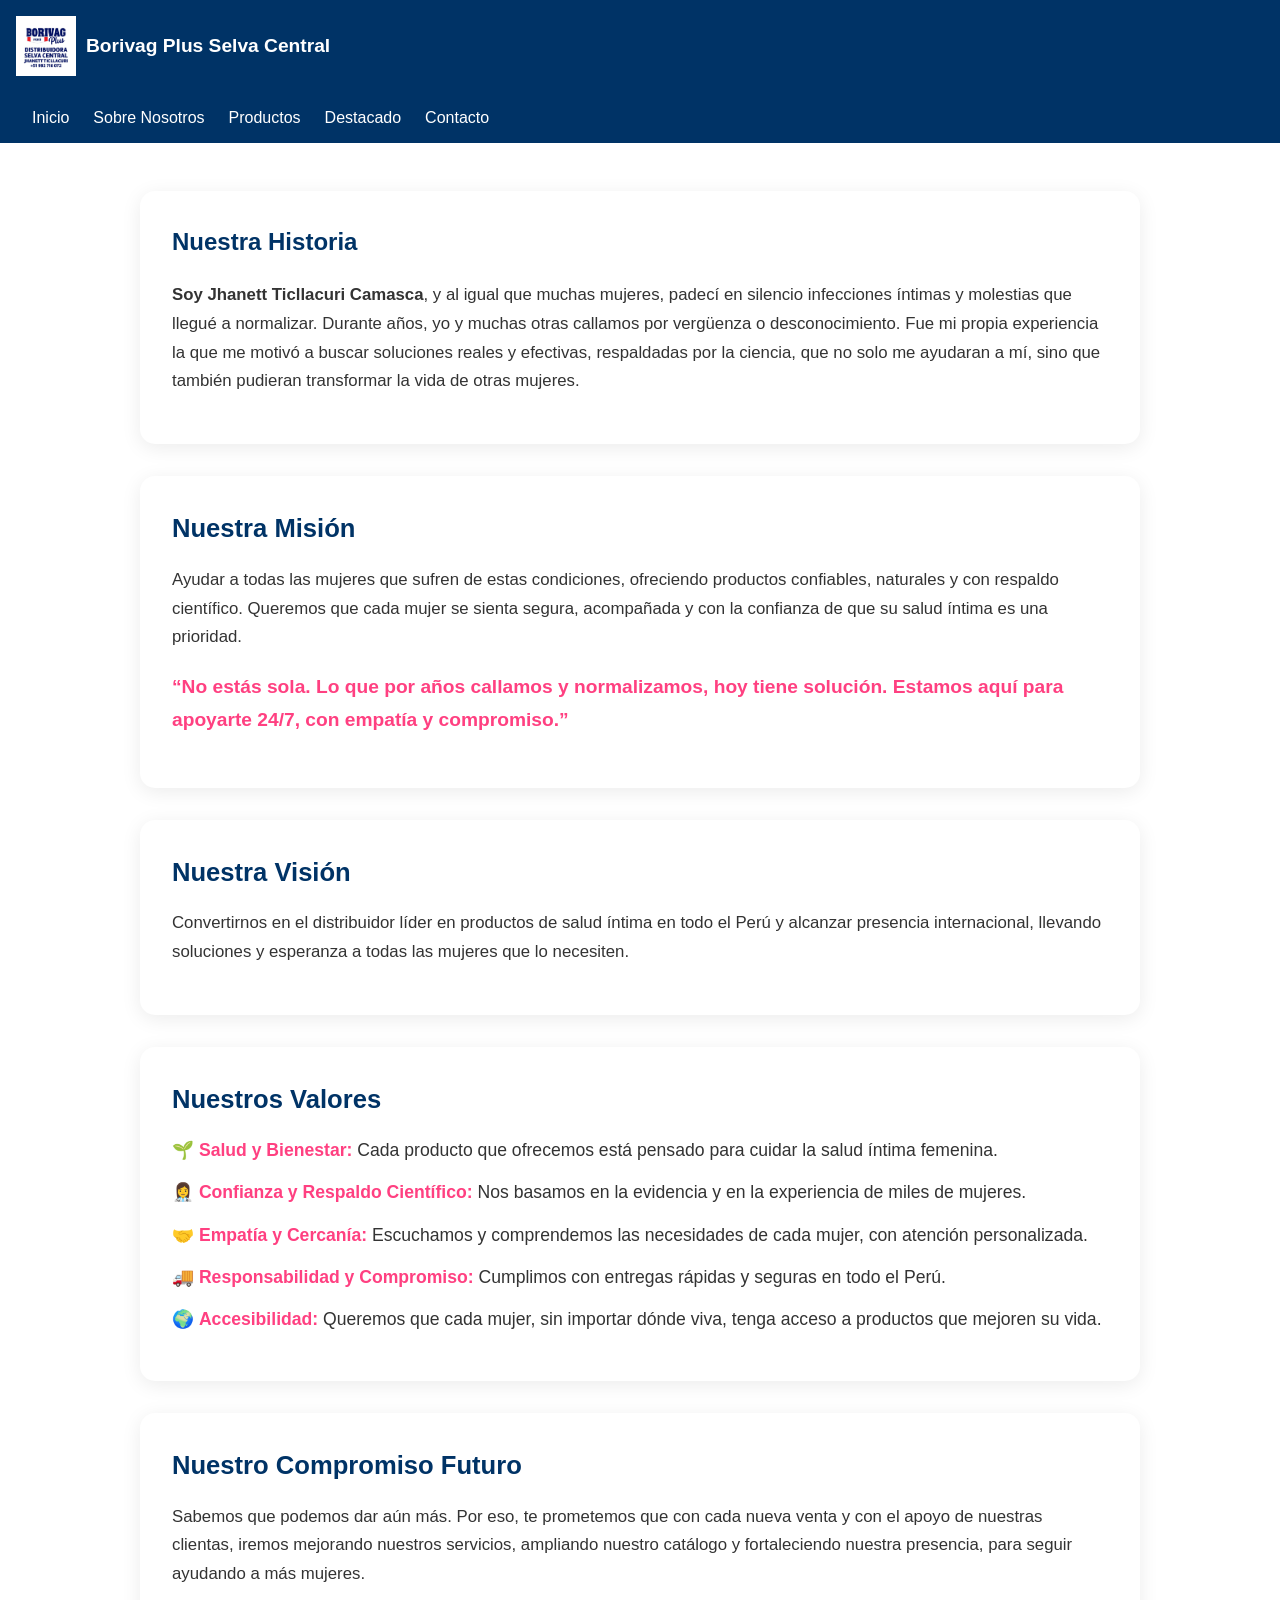
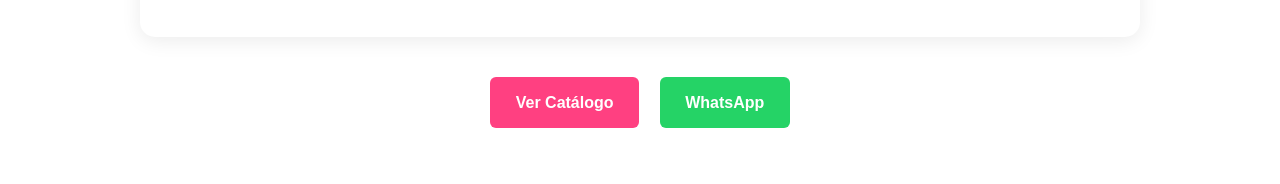
<file: FINALPAGINAWEBBORIVAG/generic.html>
<!DOCTYPE HTML>
<html lang="es">
<head>
    <title>Sobre Nosotros - Borivag Plus Selva Central</title>
    <meta charset="utf-8" />
    <meta name="viewport" content="width=device-width, initial-scale=1, user-scalable=no" />
    <link rel="stylesheet" href="assets/css/main.css" />
    <style>
        /* ==== Estilos personalizados para SOBRE NOSOTROS ==== */
        .about-container {
            max-width: 1000px;
            margin: 0 auto;
            padding: 3em 1.5em;
        }
        .about-section {
            background: #fff;
            border-radius: 15px;
            padding: 2em;
            margin-bottom: 2em;
            box-shadow: 0 4px 20px rgba(0,0,0,0.08);
            opacity: 0;
            transform: translateY(30px);
            transition: all 0.6s ease-out;
        }
        .about-section.visible {
            opacity: 1;
            transform: translateY(0);
        }
        .about-section h2 {
            color: var(--borivag-blue);
            margin-bottom: 0.5em;
            font-size: 1.6em;
        }
        .about-section p {
            font-size: 1.05em;
            line-height: 1.7;
            margin-bottom: 1em;
        }
        .values-list {
            list-style: none;
            padding: 0;
        }
        .values-list li {
            margin-bottom: 0.8em;
            font-size: 1.1em;
        }
        .values-list li b {
            color: var(--borivag-fucsia);
        }
        .cta-buttons {
            text-align: center;
            margin-top: 2em;
        }
        .cta-buttons .button {
            margin: 0.5em;
        }
    .about-page {
  background: #f9f9f9;
  color: #333;
}
</style>
</head>
<body>
    <!-- Header -->
    <header id="header">
      <a href="index.html" class="logo">
        <img src="images/logo.jpg" alt="Borivag Plus Selva Central" style="height:60px;" />
        <span>Borivag Plus Selva Central</span>
      </a>
    </header>

    <!-- Menú -->
    <nav id="main-menu">
        <ul class="menu-links">
            <li><a href="index.html">Inicio</a></li>
            <li><a href="generic.html">Sobre Nosotros</a></li>
            <li><a href="index.html#productos">Productos</a></li>
            <li><a href="landing.html">Destacado</a></li>
            <li><a href="index.html#contacto">Contacto</a></li>
        </ul>
</nav>
    </nav>

    <!-- Contenido principal -->
    <section class="about-container">
        <div class="about-section">
            <h1>Nuestra Historia</h1>
            <p><b>Soy Jhanett Ticllacuri Camasca</b>, y al igual que muchas mujeres, padecí en silencio infecciones íntimas y molestias que llegué a normalizar. Durante años, yo y muchas otras callamos por vergüenza o desconocimiento. Fue mi propia experiencia la que me motivó a buscar soluciones reales y efectivas, respaldadas por la ciencia, que no solo me ayudaran a mí, sino que también pudieran transformar la vida de otras mujeres.</p>
        </div>

        <div class="about-section">
            <h2>Nuestra Misión</h2>
            <p>Ayudar a todas las mujeres que sufren de estas condiciones, ofreciendo productos confiables, naturales y con respaldo científico. Queremos que cada mujer se sienta segura, acompañada y con la confianza de que su salud íntima es una prioridad.</p>
            <p style="font-weight:bold; color:var(--borivag-fucsia); font-size:1.2em;">
                “No estás sola. Lo que por años callamos y normalizamos, hoy tiene solución. Estamos aquí para apoyarte 24/7, con empatía y compromiso.”
            </p>
        </div>

        <div class="about-section">
            <h2>Nuestra Visión</h2>
            <p>Convertirnos en el distribuidor líder en productos de salud íntima en todo el Perú y alcanzar presencia internacional, llevando soluciones y esperanza a todas las mujeres que lo necesiten.</p>
        </div>

        <div class="about-section">
            <h2>Nuestros Valores</h2>
            <ul class="values-list">
                <li>🌱 <b>Salud y Bienestar:</b> Cada producto que ofrecemos está pensado para cuidar la salud íntima femenina.</li>
                <li>👩‍⚕️ <b>Confianza y Respaldo Científico:</b> Nos basamos en la evidencia y en la experiencia de miles de mujeres.</li>
                <li>🤝 <b>Empatía y Cercanía:</b> Escuchamos y comprendemos las necesidades de cada mujer, con atención personalizada.</li>
                <li>🚚 <b>Responsabilidad y Compromiso:</b> Cumplimos con entregas rápidas y seguras en todo el Perú.</li>
                <li>🌍 <b>Accesibilidad:</b> Queremos que cada mujer, sin importar dónde viva, tenga acceso a productos que mejoren su vida.</li>
            </ul>
        </div>

        <div class="about-section">
            <h2>Nuestro Compromiso Futuro</h2>
            <p>Sabemos que podemos dar aún más. Por eso, te prometemos que con cada nueva venta y con el apoyo de nuestras clientas, iremos mejorando nuestros servicios, ampliando nuestro catálogo y fortaleciendo nuestra presencia, para seguir ayudando a más mujeres.</p>
        </div>

        <div class="cta-buttons">
            <a href="index.html#productos" class="button primary">Ver Catálogo</a>
            <a href="https://wa.me/51992716072" class="button whatsapp" target="_blank">WhatsApp</a>
        </div>
    </section>

    <!-- JS para animación de scroll -->
    <script>
      const sections = document.querySelectorAll('.about-section');
      const showOnScroll = () => {
        const trigger = window.innerHeight * 0.85;
        sections.forEach(section => {
          const top = section.getBoundingClientRect().top;
          if (top < trigger) {
            section.classList.add('visible');
          }
        });
      };
      window.addEventListener('scroll', showOnScroll);
      window.addEventListener('load', showOnScroll);
    </script>
</body>
</html>
</file>
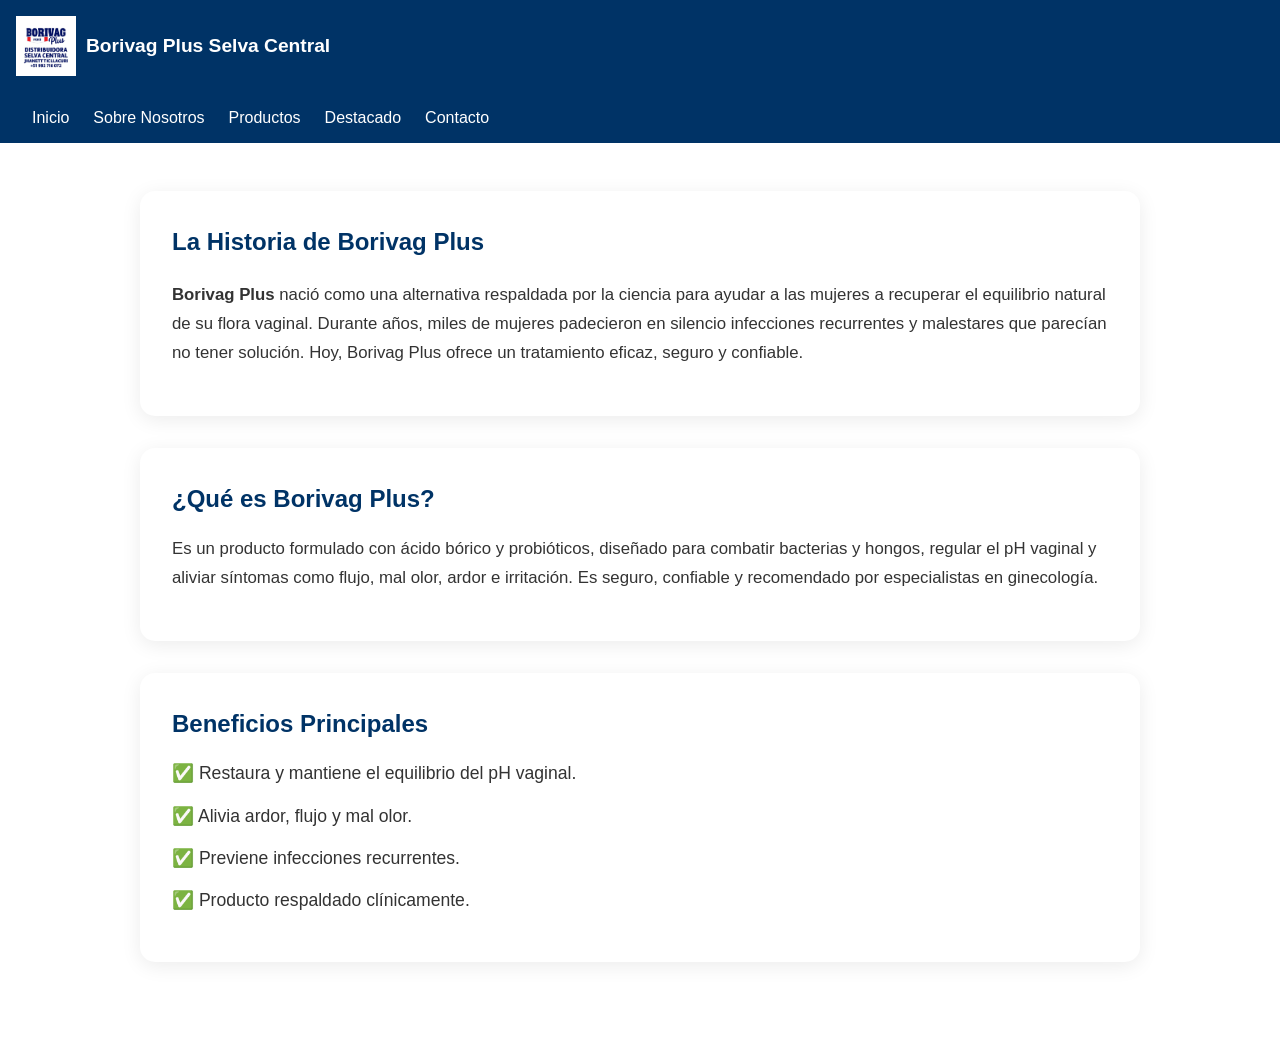
<file: FINALPAGINAWEBBORIVAG/landing.html>
<!DOCTYPE HTML>
<html lang="es">
<head>
    <title>Borivag Plus - Historia y Beneficios</title>
    <meta charset="utf-8" />
    <meta name="viewport" content="width=device-width, initial-scale=1, user-scalable=no" />
    <link rel="stylesheet" href="assets/css/main.css" />
    <style>
        .product-highlight {
            max-width: 1000px;
            margin: 0 auto;
            padding: 3em 1.5em;
        }
        .product-section {
            background: #fff;
            border-radius: 15px;
            padding: 2em;
            margin-bottom: 2em;
            box-shadow: 0 4px 20px rgba(0,0,0,0.08);
        }
        .product-section h2 {
            color: var(--borivag-blue);
            margin-bottom: 0.5em;
        }
        .product-section p {
            font-size: 1.05em;
            line-height: 1.7;
            margin-bottom: 1em;
        }
        .benefits-list {
            list-style: none;
            padding: 0;
        }
        .benefits-list li {
            margin-bottom: 0.8em;
            font-size: 1.1em;
        }
        .cta-buttons {
            text-align: center;
            margin-top: 2em;
        }
        .cta-buttons .button {
            margin: 0.5em;
        }
    </style>
</head>
<body>
    <!-- Header -->
    <header id="header">
      <a href="index.html" class="logo">
        <img src="images/logo.jpg" alt="Borivag Plus Selva Central" style="height:60px;" />
        <span>Borivag Plus Selva Central</span>
      </a>
    </header>

    <!-- Menú -->
    <nav id="main-menu">
        <ul class="menu-links">
  <li><a href="index.html">Inicio</a></li>
  <li><a href="generic.html">Sobre Nosotros</a></li>
  <li><a href="index.html#productos">Productos</a></li>
  <li><a href="landing.html">Destacado</a></li>
  <li><a href="index.html#contacto">Contacto</a></li>
</ul>

    </nav>

    <!-- Contenido principal -->
    <section class="product-highlight">
        <div class="product-section">
            <h1>La Historia de Borivag Plus</h1>
            <p><b>Borivag Plus</b> nació como una alternativa respaldada por la ciencia para ayudar a las mujeres a recuperar el equilibrio natural de su flora vaginal. Durante años, miles de mujeres padecieron en silencio infecciones recurrentes y malestares que parecían no tener solución. Hoy, Borivag Plus ofrece un tratamiento eficaz, seguro y confiable.</p>
        </div>

        <div class="product-section">
            <h2>¿Qué es Borivag Plus?</h2>
            <p>Es un producto formulado con ácido bórico y probióticos, diseñado para combatir bacterias y hongos, regular el pH vaginal y aliviar síntomas como flujo, mal olor, ardor e irritación. Es seguro, confiable y recomendado por especialistas en ginecología.</p>
        </div>

        <div class="product-section">
            <h2>Beneficios Principales</h2>
            <ul class="benefits-list">
                <li>✅ Restaura y mantiene el equilibrio del pH vaginal.</li>
                <li>✅ Alivia ardor, flujo y mal olor.</li>
                <li>✅ Previene infecciones recurrentes.</li>
                <li>✅ Producto respaldado clínicamente.</li>
</file>
<file: FINALPAGINAWEBBORIVAG/assets/css/main.css>
/* ================================
    ESTILOS PRINCIPALES BORIVAG PLUS
   ================================ */
html {
  scroll-behavior: smooth;
}
/* Variables de color */
:root {
  --borivag-blue: #003366;
  --borivag-red: #e60026;
  --borivag-fucsia: #ff4081;
  --borivag-rosado: #f8c9d6;
  --borivag-gray: #f4f4f4;
}

/* Estilos globales */
body {
  margin: 0;
  font-family: 'Segoe UI', Arial, sans-serif;
  background: #fff;
  color: #333;
  line-height: 1.6;
}

h1, h2, h3, h4, h5 {
  font-weight: 700;
  color: var(--borivag-blue);
  margin-top: 0;
}

a {
  text-decoration: none;
  color: var(--borivag-red);
  transition: color 0.3s ease;
}
a:hover {
  color: var(--borivag-fucsia);
}

/* ===========================
    HEADER
   =========================== */
#header {
  background: var(--borivag-blue); /* azul sólido */
  padding: 1em;
  width: 100%;
  z-index: 1000;
}
#header .logo {
  display: flex;
  align-items: center;
  gap: 10px;
  font-weight: bold;
  font-size: 1.2em;
  color: white;
}
#header nav a {
  color: white;
}

/* ===========================
    BANNER (HERO)
   =========================== */
#banner.major {
  background: linear-gradient(to right, var(--borivag-fucsia), var(--borivag-rosado));
  min-height: 80vh;
  display: flex;
  align-items: center;
  justify-content: center;
  text-align: center;
  color: white;
  padding: 4em 2em;
}

#banner.major h1 {
  font-size: 2.8em;
  color: white;
}
#banner.major p {
  font-size: 1.3em;
  margin: 1em 0;
  color: #f8c9d6;
}

/* ===========================
    BOTONES
   =========================== */
.button {
  display: inline-block;
  border: none;
  padding: 0.8em 1.6em;
  border-radius: 6px;
  font-weight: bold;
  cursor: pointer;
  transition: all 0.3s ease;
  background: var(--borivag-blue); /* azul oscuro */
  color: #fff;
}
.button:hover {
  background: #002244; /* un azul aún más oscuro en hover */
}
.button.primary {
  background: var(--borivag-fucsia);
  color: #fff;
}
.button.primary:hover {
  background: var(--borivag-red);
}
.button.whatsapp {
  background: #25d366; /* verde oficial WhatsApp */
  color: #fff;
}
.button.whatsapp:hover {
  background: #1ebe5d;
}

/* ===========================
    TARJETAS DE PRODUCTOS
   =========================== */
.tiles {
  display: grid;
  grid-template-columns: repeat(auto-fit, minmax(280px, 1fr));
  gap: 1.5em;
  padding: 2em;
  background: #fce4ec;
}
.tiles article {
  background: white;
  border-radius: 10px;
  overflow: hidden;
  box-shadow: 0 4px 12px rgba(0,0,0,0.1);
  transition: transform 0.3s ease;
}
.tiles article:hover {
  transform: translateY(-5px);
}
.tiles img {
  width: 100%;
  height: 200px;
  object-fit: cover;
}
.tiles header {
  padding: 1em;
}
.tiles h3 {
  margin: 0;
  color: var(--borivag-blue);
}
.tiles p {
  font-size: 0.95em;
  color: #555;
}

/* ===========================
   CONTACTO
   =========================== */
#contacto {
  background: var(--borivag-rosado);
  padding: 3em 2em;
  text-align: center;
}
#contacto h2 {
  color: var(--borivag-red);
}
#contacto p {
  margin: 0.5em 0;
}

/* ===========================
   FOOTER
   =========================== */
#footer {
  background: var(--borivag-blue);
  color: white;
  text-align: center;
  padding: 2em 1em;
  font-size: 0.9em;
}
#footer a {
  color: var(--borivag-rosado);
}
/* Ajuste para imágenes de productos */
#productos .image img {
    width: 100%;
    height: auto;
    max-height: 500px; /* puedes ajustar este valor */
    object-fit: contain; /* o "cover" si quieres recortar */
    border-radius: 10px; /* opcional para bordes redondeados */
}
.modal {
  display: none; 
  position: fixed;
  z-index: 2000;
  left: 0; top: 0;
  width: 100%; height: 100%;
  background: rgba(0,0,0,0.6);
  justify-content: center;
  align-items: center;
}
.modal-content {
  background: #fff;
  padding: 2em;
  border-radius: 10px;
  max-width: 600px;
  width: 90%;
  text-align: center;
  position: relative;
}
.modal img {
  max-width: 100%;
  height: auto;
  margin-bottom: 1em;
}
.close {
  position: absolute;
  top: 10px; right: 15px;
  font-size: 1.5em;
  font-weight: bold;
  cursor: pointer;
  color: #333;
}
/* ===== MENÚ PRINCIPAL ===== */
#main-menu {
  background: var(--borivag-blue);
  padding: 0.8em 2em;
  position: sticky; /* se queda arriba al hacer scroll */
  top: 0;
  z-index: 1000;
}
#main-menu .menu-container {
  display: flex;
  justify-content: space-between;
  align-items: center;
}
#main-menu .logo {
  display: flex;
  align-items: center;
  gap: 10px;
  color: white;
  font-weight: bold;
  font-size: 1.1em;
}
#main-menu .logo img {
  height: 40px;
  border-radius: 5px;
}
#main-menu .menu-links {
  list-style: none;
  display: flex;
  gap: 1.5em;
  margin: 0;
  padding: 0;
}
#main-menu .menu-links li a {
  color: white;
  font-weight: 500;
  transition: color 0.3s ease;
}
#main-menu .menu-links li a:hover {
  color: var(--borivag-rosado);
}
.about-page {
  background: #f9f9f9;   /* fondo gris claro */
  color: #333;           /* texto oscuro para que sea legible */
  min-height: 100vh;     /* ocupa toda la pantalla */
  padding: 2em 0;
}
</file>
